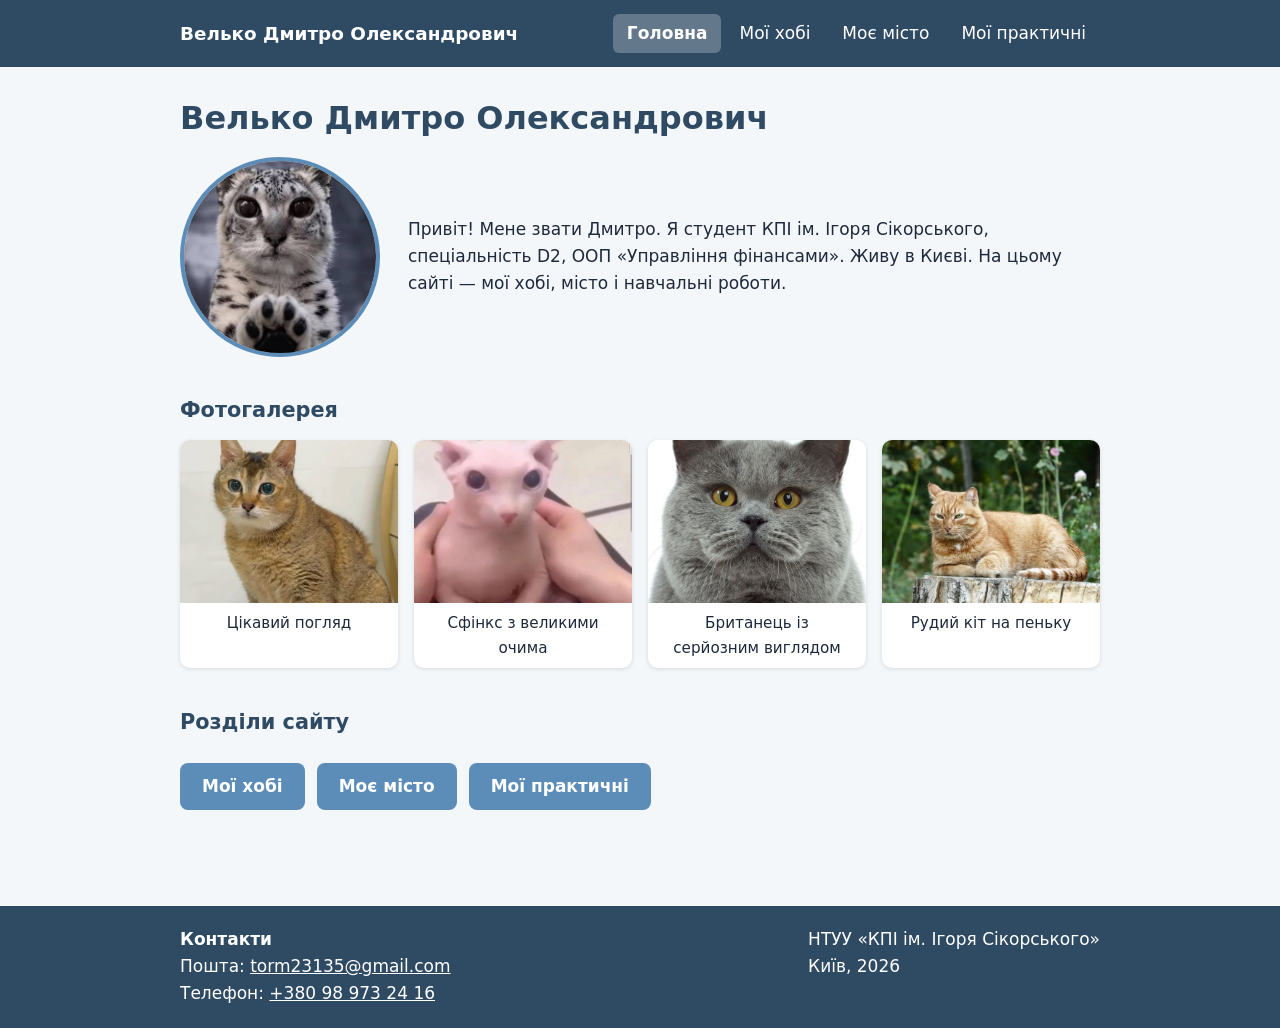
<file: index.html>
<!doctype html>
<html lang="uk"><head><meta charset="utf-8"><meta name="viewport" content="width=device-width,initial-scale=1">
<title>Головна — Велько Дмитро Олександрович</title><link rel="stylesheet" href="style.css"></head><body>
<header class="bar"><div class="in"><a class="brand" href="index.html">Велько Дмитро Олександрович</a><nav aria-label="Меню сайту"><a href="index.html" aria-current="page">Головна</a><a href="hobby.html">Мої хобі</a><a href="city.html">Моє місто</a><a href="practical.html">Мої практичні</a></nav></div></header>
<main>
<h1>Велько Дмитро Олександрович</h1>
<section class="hero"><img src="img/portrait.jpg" alt="Фото автора сайту">
<p>Привіт! Мене звати Дмитро. Я студент КПІ ім. Ігоря Сікорського, спеціальність D2, ООП «Управління фінансами». Живу в Києві. На цьому сайті — мої хобі, місто і навчальні роботи.</p></section>
<h2>Фотогалерея</h2>
<div class="grid"><figure><img src="img/cat1.jpg" alt="Цікавий погляд"><figcaption>Цікавий погляд</figcaption></figure><figure><img src="img/cat2.jpg" alt="Сфінкс з великими очима"><figcaption>Сфінкс з великими очима</figcaption></figure><figure><img src="img/cat3.jpg" alt="Британець із серйозним виглядом"><figcaption>Британець із серйозним виглядом</figcaption></figure><figure><img src="img/cat4.jpg" alt="Рудий кіт на пеньку"><figcaption>Рудий кіт на пеньку</figcaption></figure></div>
<h2>Розділи сайту</h2>
<div class="btns"><a class="btn" href="hobby.html">Мої хобі</a><a class="btn" href="city.html">Моє місто</a><a class="btn" href="practical.html">Мої практичні</a></div>
</main>
<footer><div class="in"><div><b>Контакти</b><br>Пошта: <a href="mailto:torm23135@gmail.com">torm23135@gmail.com</a><br>Телефон: <a href="tel:+380989732416">+380 98 973 24 16</a></div><div>НТУУ «КПІ ім. Ігоря Сікорського»<br>Київ, 2026</div></div></footer>
</body></html>
</file>
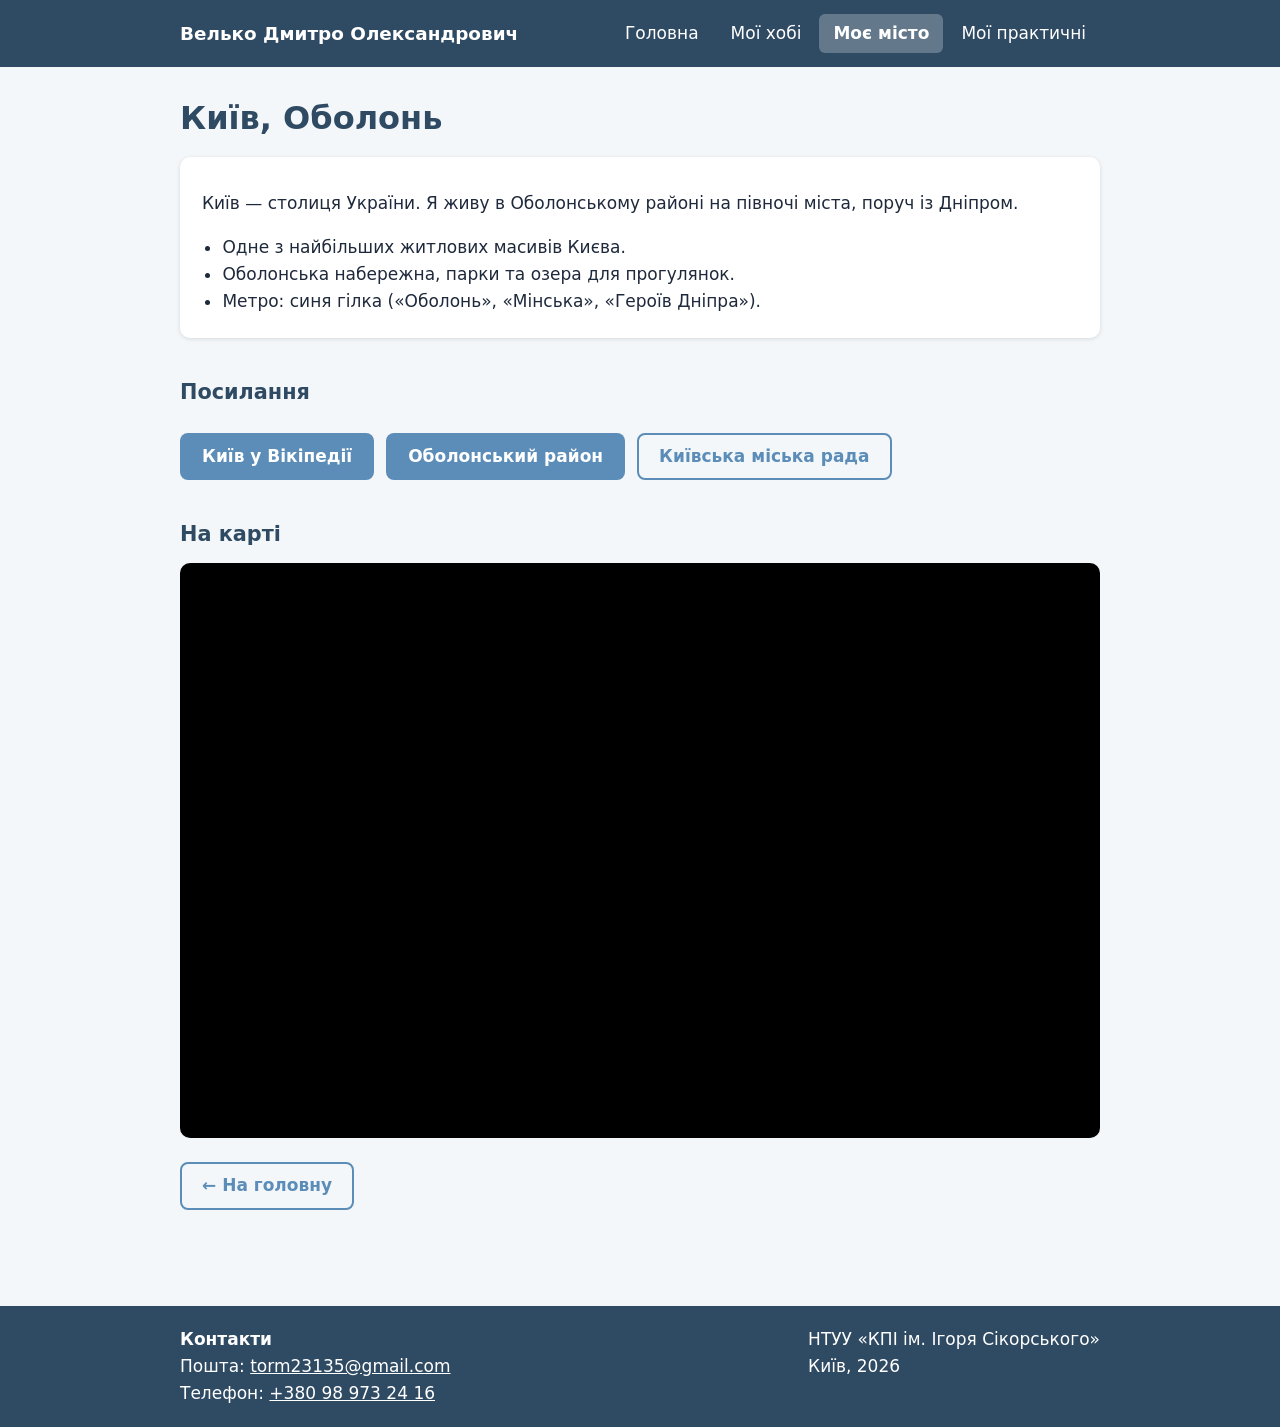
<file: city.html>
<!doctype html>
<html lang="uk"><head><meta charset="utf-8"><meta name="viewport" content="width=device-width,initial-scale=1">
<title>Моє місто — Велько Дмитро Олександрович</title><link rel="stylesheet" href="style.css"></head><body>
<header class="bar"><div class="in"><a class="brand" href="index.html">Велько Дмитро Олександрович</a><nav aria-label="Меню сайту"><a href="index.html">Головна</a><a href="hobby.html">Мої хобі</a><a href="city.html" aria-current="page">Моє місто</a><a href="practical.html">Мої практичні</a></nav></div></header>
<main>
<h1>Київ, Оболонь</h1>
<div class="box"><p>Київ — столиця України. Я живу в Оболонському районі на півночі міста, поруч із Дніпром.</p>
<ul><li>Одне з найбільших житлових масивів Києва.</li><li>Оболонська набережна, парки та озера для прогулянок.</li><li>Метро: синя гілка («Оболонь», «Мінська», «Героїв Дніпра»).</li></ul></div>
<h2>Посилання</h2>
<div class="btns"><a class="btn" href="https://uk.wikipedia.org/wiki/Київ" target="_blank" rel="noopener">Київ у Вікіпедії</a><a class="btn" href="https://uk.wikipedia.org/wiki/Оболонський_район" target="_blank" rel="noopener">Оболонський район</a><a class="btn alt" href="https://kmr.ua" target="_blank" rel="noopener">Київська міська рада</a></div>
<h2>На карті</h2>
<div class="frame map"><iframe src="https://www.google.com/maps?q=%D0%9E%D0%B1%D0%BE%D0%BB%D0%BE%D0%BD%D1%8C,+%D0%9A%D0%B8%D1%97%D0%B2&amp;output=embed" title="Оболонь, Київ на карті Google" loading="lazy" referrerpolicy="no-referrer-when-downgrade" allowfullscreen></iframe></div>
<div class="btns"><a class="btn alt" href="index.html">← На головну</a></div></main>
<footer><div class="in"><div><b>Контакти</b><br>Пошта: <a href="mailto:torm23135@gmail.com">torm23135@gmail.com</a><br>Телефон: <a href="tel:+380989732416">+380 98 973 24 16</a></div><div>НТУУ «КПІ ім. Ігоря Сікорського»<br>Київ, 2026</div></div></footer>
</body></html>
</file>
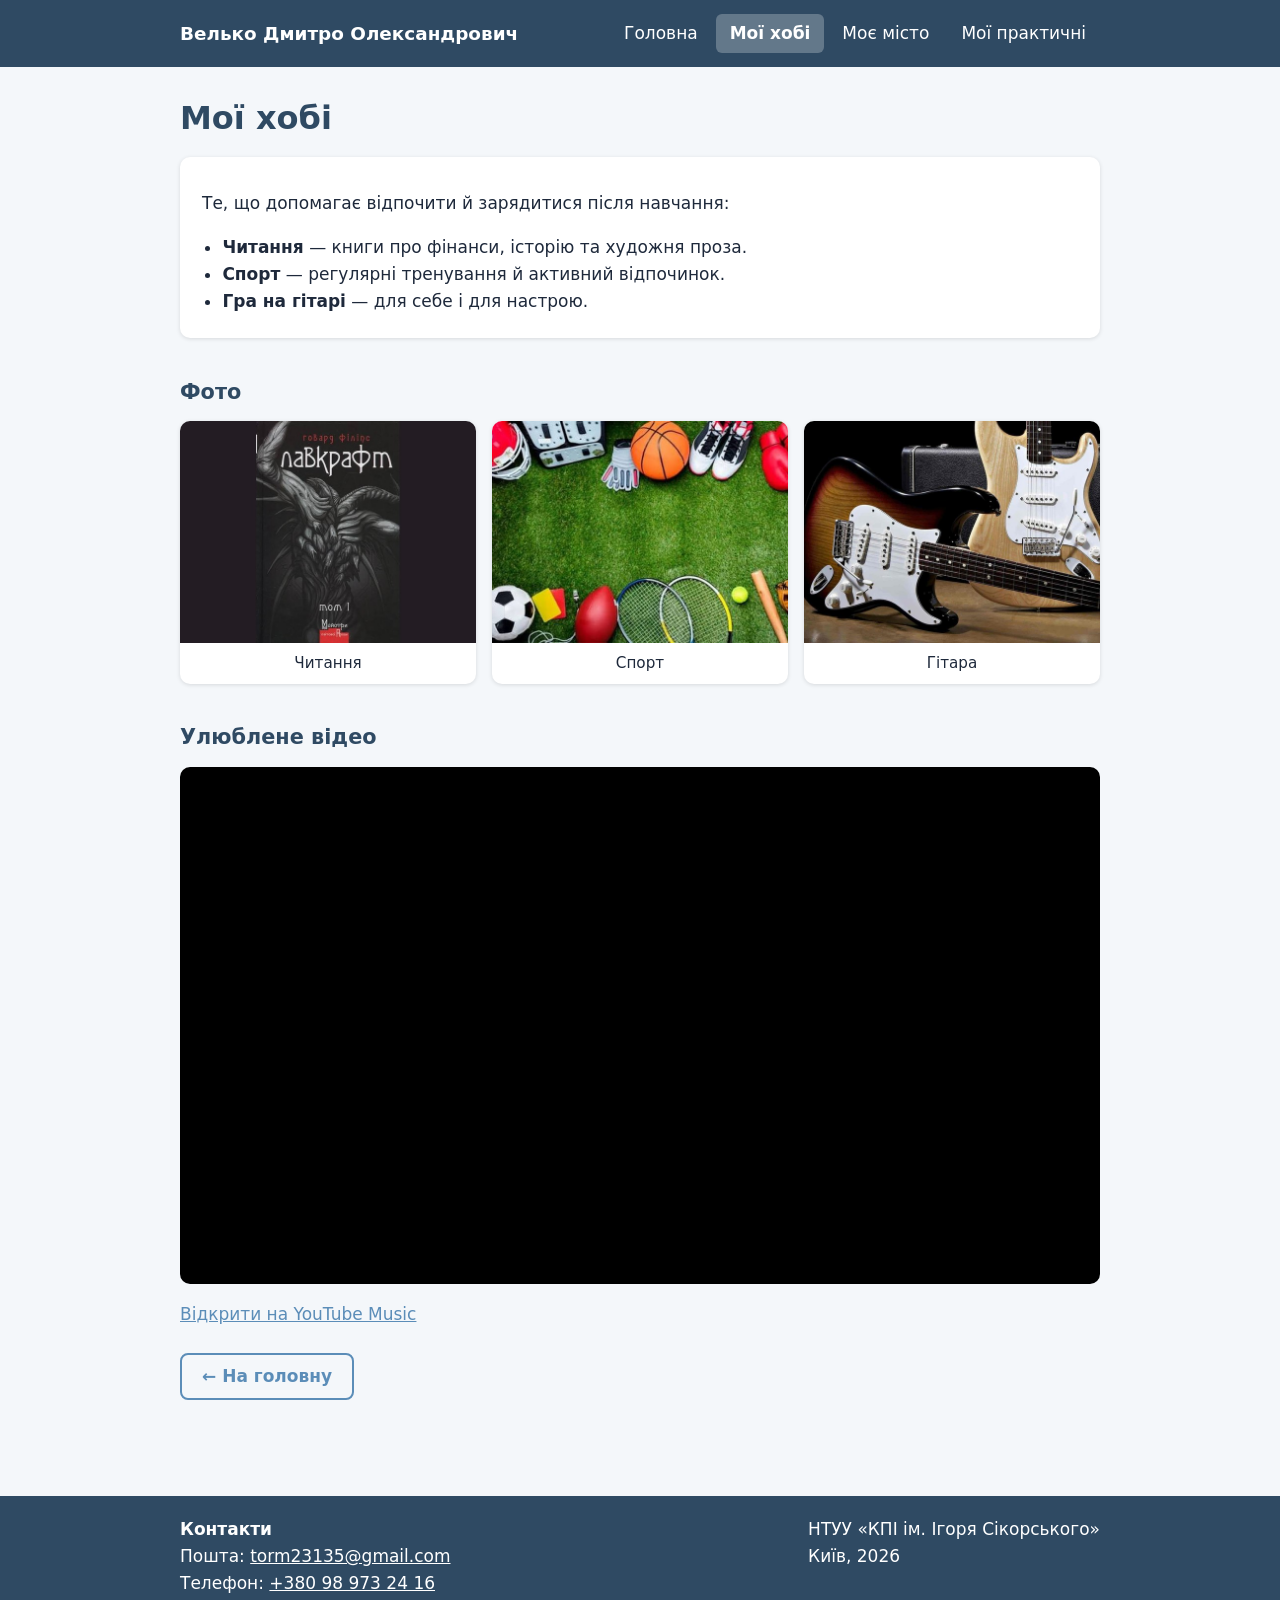
<file: hobby.html>
<!doctype html>
<html lang="uk"><head><meta charset="utf-8"><meta name="viewport" content="width=device-width,initial-scale=1">
<title>Мої хобі — Велько Дмитро Олександрович</title><link rel="stylesheet" href="style.css"></head><body>
<header class="bar"><div class="in"><a class="brand" href="index.html">Велько Дмитро Олександрович</a><nav aria-label="Меню сайту"><a href="index.html">Головна</a><a href="hobby.html" aria-current="page">Мої хобі</a><a href="city.html">Моє місто</a><a href="practical.html">Мої практичні</a></nav></div></header>
<main>
<h1>Мої хобі</h1>
<div class="box"><p>Те, що допомагає відпочити й зарядитися після навчання:</p>
<ul><li><b>Читання</b> — книги про фінанси, історію та художня проза.</li><li><b>Спорт</b> — регулярні тренування й активний відпочинок.</li><li><b>Гра на гітарі</b> — для себе і для настрою.</li></ul></div>
<h2>Фото</h2>
<div class="grid"><figure><img src="img/hobby-read.jpg" alt="Читання"><figcaption>Читання</figcaption></figure><figure><img src="img/hobby-sport.jpg" alt="Спорт"><figcaption>Спорт</figcaption></figure><figure><img src="img/hobby-guitar.jpg" alt="Гітара"><figcaption>Гітара</figcaption></figure></div>
<h2>Улюблене відео</h2>
<div class="frame"><iframe src="https://www.youtube.com/embed/jOg8IblMNK4" title="Улюблене відео" allow="accelerometer; encrypted-media; picture-in-picture" allowfullscreen loading="lazy"></iframe></div>
<p><a href="https://music.youtube.com/watch?v=jOg8IblMNK4" target="_blank" rel="noopener">Відкрити на YouTube Music</a></p>
<div class="btns"><a class="btn alt" href="index.html">← На головну</a></div></main>
<footer><div class="in"><div><b>Контакти</b><br>Пошта: <a href="mailto:torm23135@gmail.com">torm23135@gmail.com</a><br>Телефон: <a href="tel:+380989732416">+380 98 973 24 16</a></div><div>НТУУ «КПІ ім. Ігоря Сікорського»<br>Київ, 2026</div></div></footer>
</body></html>
</file>
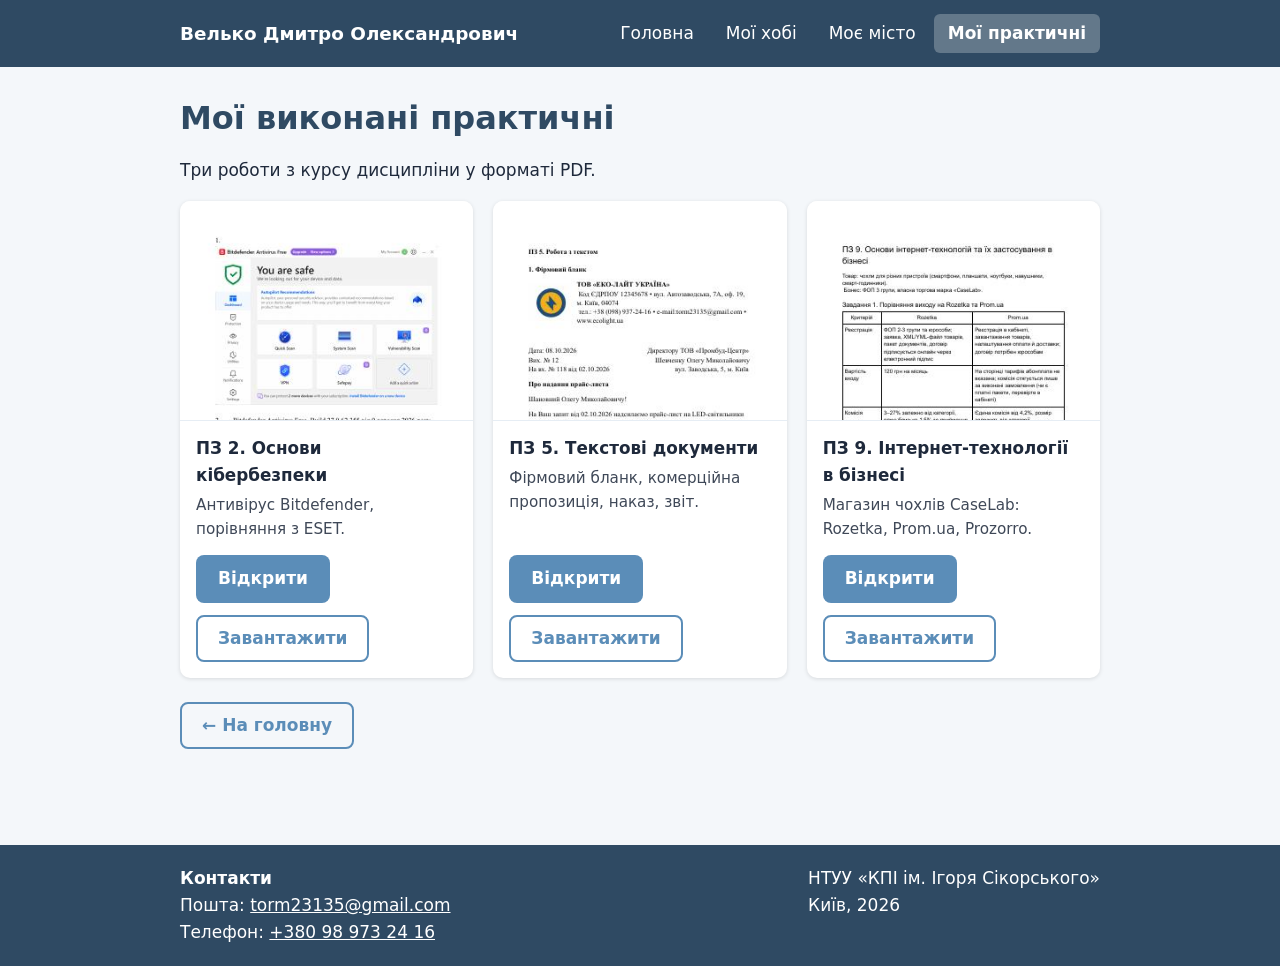
<file: practical.html>
<!doctype html>
<html lang="uk"><head><meta charset="utf-8"><meta name="viewport" content="width=device-width,initial-scale=1">
<title>Мої практичні — Велько Дмитро Олександрович</title><link rel="stylesheet" href="style.css"></head><body>
<header class="bar"><div class="in"><a class="brand" href="index.html">Велько Дмитро Олександрович</a><nav aria-label="Меню сайту"><a href="index.html">Головна</a><a href="hobby.html">Мої хобі</a><a href="city.html">Моє місто</a><a href="practical.html" aria-current="page">Мої практичні</a></nav></div></header>
<main>
<h1>Мої виконані практичні</h1><p>Три роботи з курсу дисципліни у форматі PDF.</p><div class="docs"><figure class="doc"><img src="img/thumb-pz2-kiberbezpeka.jpg" alt="Перша сторінка: ПЗ 2. Основи кібербезпеки"><div class="t"><h3>ПЗ 2. Основи кібербезпеки</h3><p>Антивірус Bitdefender, порівняння з ESET.</p></div><div class="btns"><a class="btn" href="docs/pz2-kiberbezpeka.pdf" target="_blank" rel="noopener">Відкрити</a><a class="btn alt" href="docs/pz2-kiberbezpeka.pdf" download>Завантажити</a></div></figure><figure class="doc"><img src="img/thumb-pz5-tekstovi-dokumenty.jpg" alt="Перша сторінка: ПЗ 5. Текстові документи"><div class="t"><h3>ПЗ 5. Текстові документи</h3><p>Фірмовий бланк, комерційна пропозиція, наказ, звіт.</p></div><div class="btns"><a class="btn" href="docs/pz5-tekstovi-dokumenty.pdf" target="_blank" rel="noopener">Відкрити</a><a class="btn alt" href="docs/pz5-tekstovi-dokumenty.pdf" download>Завантажити</a></div></figure><figure class="doc"><img src="img/thumb-pz9-internet-biznes.jpg" alt="Перша сторінка: ПЗ 9. Інтернет-технології в бізнесі"><div class="t"><h3>ПЗ 9. Інтернет-технології в бізнесі</h3><p>Магазин чохлів CaseLab: Rozetka, Prom.ua, Prozorro.</p></div><div class="btns"><a class="btn" href="docs/pz9-internet-biznes.pdf" target="_blank" rel="noopener">Відкрити</a><a class="btn alt" href="docs/pz9-internet-biznes.pdf" download>Завантажити</a></div></figure></div>
<div class="btns"><a class="btn alt" href="index.html">← На головну</a></div></main>
<footer><div class="in"><div><b>Контакти</b><br>Пошта: <a href="mailto:torm23135@gmail.com">torm23135@gmail.com</a><br>Телефон: <a href="tel:+380989732416">+380 98 973 24 16</a></div><div>НТУУ «КПІ ім. Ігоря Сікорського»<br>Київ, 2026</div></div></footer>
</body></html>
</file>
<file: style.css>
:root{--ink:#1e293b;--brand:#2f4a63;--accent:#5b8db8;--soft:#e6edf4;--bg:#f4f7fa;--card:#fff}
@media (prefers-color-scheme:dark){:root{--ink:#e2e8f0;--brand:#1b2b3b;--accent:#7fb0d9;--soft:#243447;--bg:#0f1822;--card:#17232f}}
*{box-sizing:border-box}
body{margin:0;font:17px/1.6 system-ui,"Segoe UI",Arial,sans-serif;color:var(--ink);background:var(--bg)}
a{color:var(--accent)}
.bar{background:var(--brand);color:#fff}
.bar .in{max-width:960px;margin:auto;padding:14px 20px;display:flex;flex-wrap:wrap;gap:10px 28px;align-items:center;justify-content:space-between}
.brand{color:#fff;font-weight:700;font-size:1.15rem;text-decoration:none}
nav{display:flex;flex-wrap:wrap;gap:4px}
nav a{color:#fff;text-decoration:none;padding:6px 14px;border-radius:6px}
nav a:hover{background:rgba(255,255,255,.15)}
nav a[aria-current]{background:rgba(255,255,255,.25);font-weight:600}
main{max-width:960px;margin:auto;padding:32px 20px}
h1{font-size:2rem;line-height:1.2;margin:0 0 .6em;color:var(--brand)}
h2{font-size:1.3rem;margin:1.8em 0 .6em;color:var(--brand)}
@media (prefers-color-scheme:dark){h1,h2{color:#cfe3f5}}
.hero{display:grid;grid-template-columns:200px 1fr;gap:28px;align-items:center}
.hero img{width:200px;height:200px;object-fit:cover;border-radius:50%;border:4px solid var(--accent)}
.grid{display:grid;grid-template-columns:repeat(auto-fit,minmax(200px,1fr));gap:16px}
figure{margin:0;background:var(--card);border-radius:10px;overflow:hidden;box-shadow:0 1px 4px rgba(0,0,0,.12)}
figure img{display:block;width:100%;aspect-ratio:4/3;object-fit:cover}
figcaption{padding:8px 12px;font-size:.95rem;text-align:center}
.btns{display:flex;flex-wrap:wrap;gap:12px;margin:24px 0}
.btn{display:inline-block;background:var(--accent);color:#fff;text-decoration:none;padding:10px 22px;border-radius:8px;font-weight:600}
.btn.alt{background:transparent;color:var(--accent);border:2px solid var(--accent);padding:8px 20px}
.btn:hover{filter:brightness(1.1)}
a:focus-visible,.btn:focus-visible{outline:3px solid var(--accent);outline-offset:2px}
.box{background:var(--card);border-radius:10px;padding:16px 22px;box-shadow:0 1px 4px rgba(0,0,0,.12)}
.box ul{margin:.4em 0;padding-left:1.2em}
.frame{position:relative;aspect-ratio:16/9;border-radius:10px;overflow:hidden;background:#000}
.frame iframe{position:absolute;inset:0;width:100%;height:100%;border:0}
.map{aspect-ratio:16/10}
.docs{display:grid;grid-template-columns:repeat(auto-fit,minmax(260px,1fr));gap:20px}
.doc{display:flex;flex-direction:column}
.doc img{width:100%;aspect-ratio:4/3;object-fit:cover;object-position:top;border-bottom:1px solid var(--soft)}
.doc .t{padding:14px 16px;flex:1}.doc h3{margin:0 0 4px;font-size:1.05rem}
.doc p{margin:0;font-size:.95rem;opacity:.85}
.doc .btns{margin:0;padding:0 16px 16px}
footer{background:var(--brand);color:#fff;margin-top:40px}
footer .in{max-width:960px;margin:auto;padding:20px;display:flex;flex-wrap:wrap;gap:8px 32px;justify-content:space-between}
footer a{color:#fff}
@media(max-width:600px){.hero{grid-template-columns:1fr;text-align:center}.hero img{margin:auto}}
</file>
